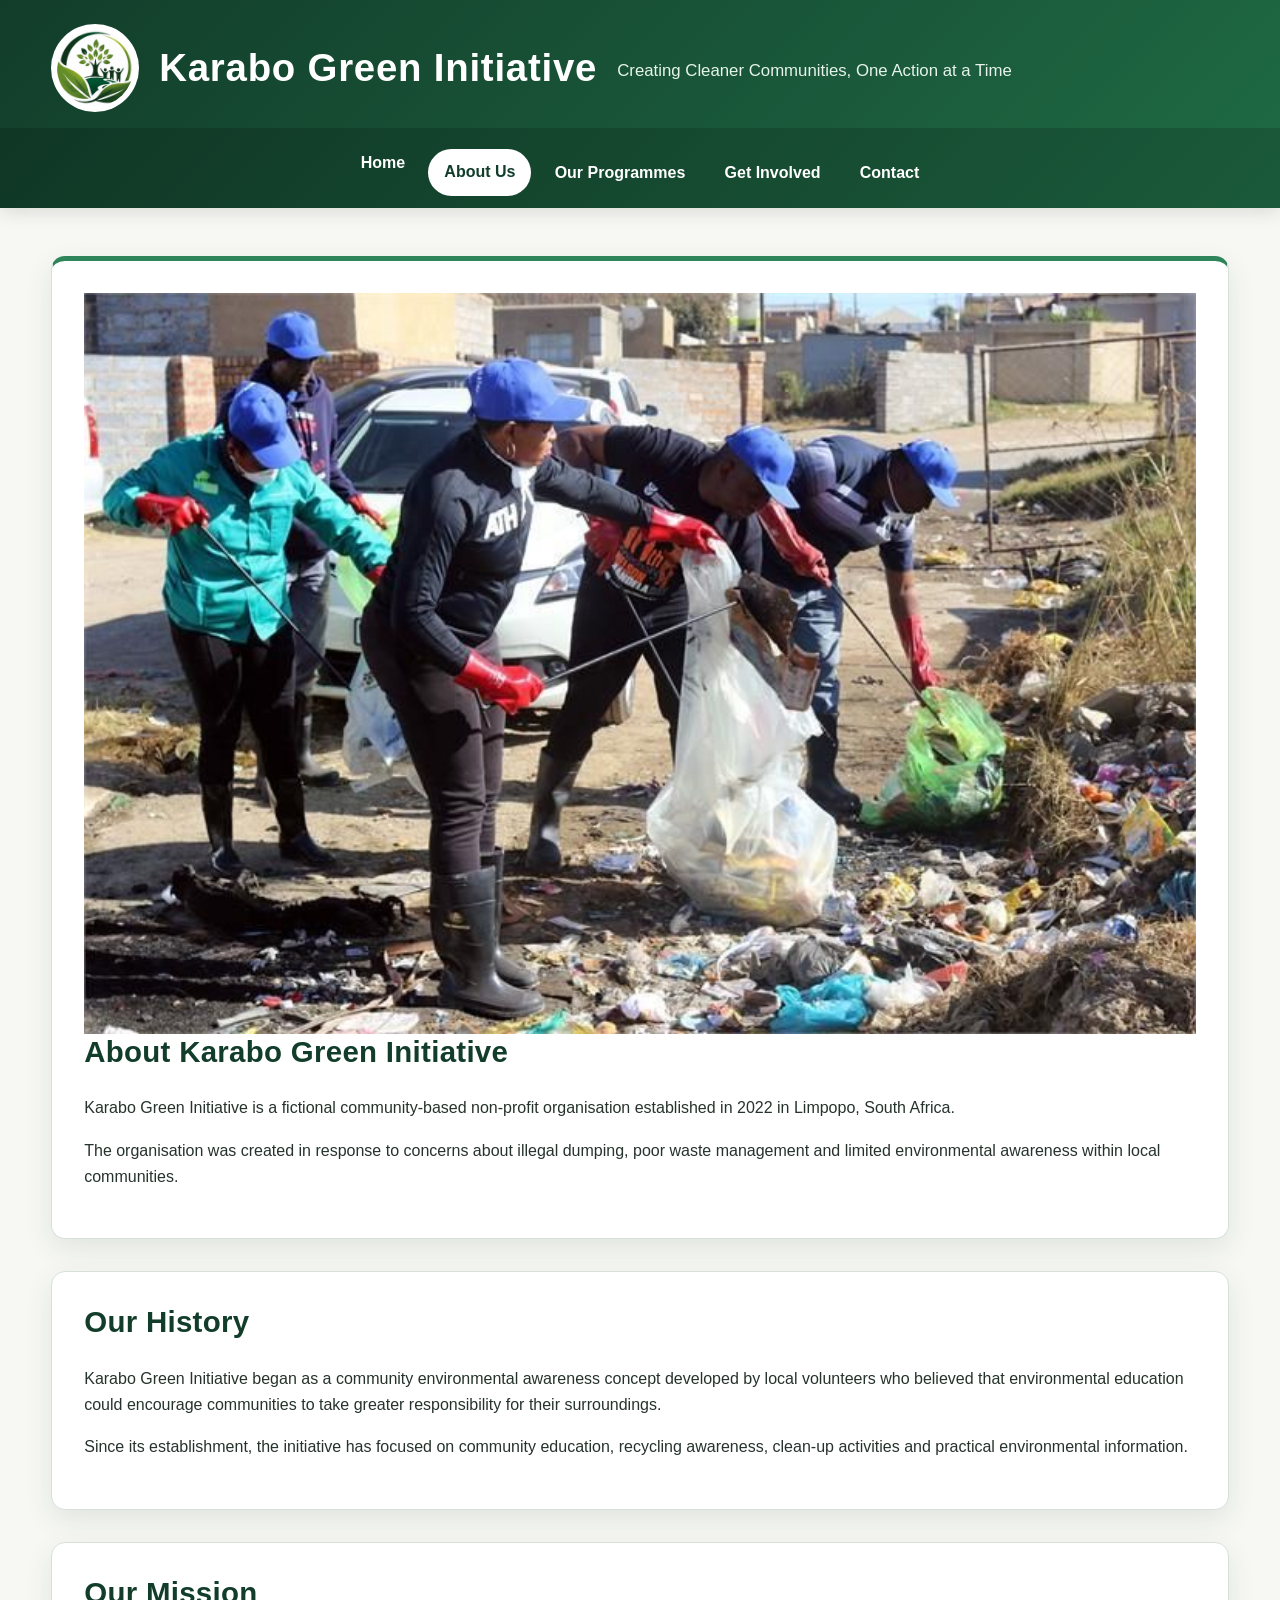
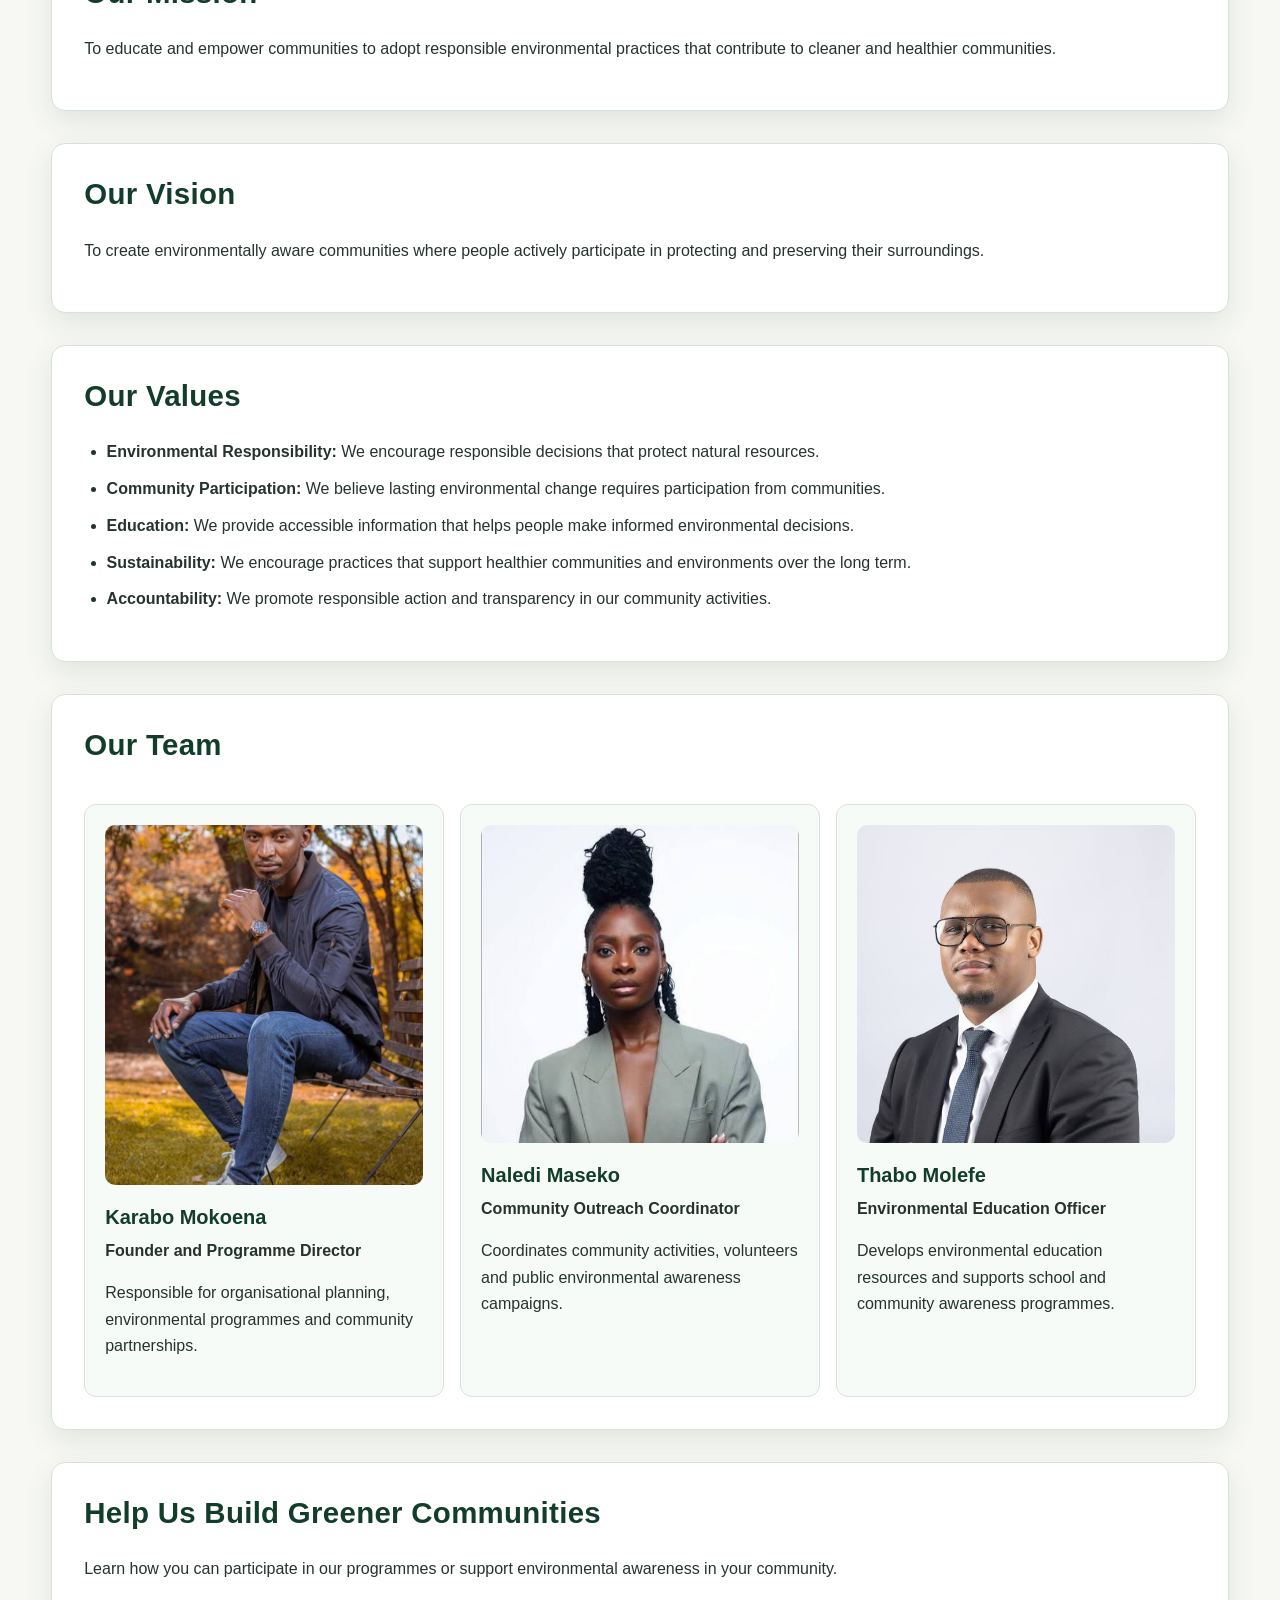
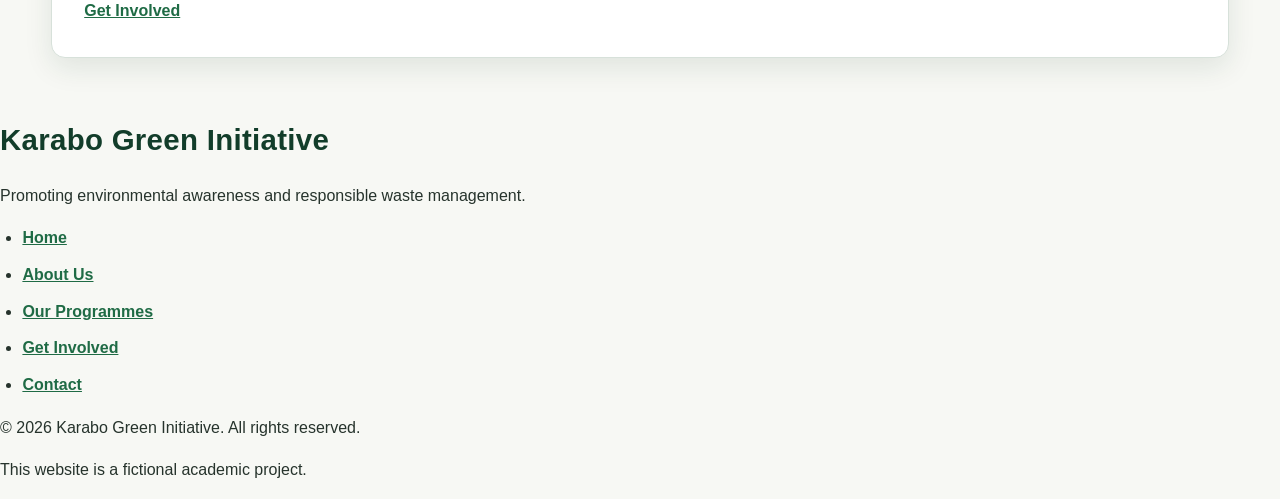
<file: ST10448477_KARABO_NKADIMENG_POE_PART_2/Karabo_Green_Initiative_Part_2/about.html>
<!DOCTYPE html>
<html lang="en-ZA">

<head>

    <meta charset="UTF-8">
    <meta name="viewport" content="width=device-width, initial-scale=1.0">

    <title>About Us | Karabo Green Initiative</title>

    <meta name="description"
        content="Learn about Karabo Green Initiative, our history, mission, vision, values and commitment to environmental awareness and community participation.">

    <meta name="keywords"
        content="about Karabo Green Initiative, environmental organisation, Limpopo environmental awareness, recycling, community development">

    <meta name="author" content="Karabo Green Initiative">

    <meta name="robots" content="index, follow">

    <link rel="stylesheet" href="style.css">
</head>

<body>

    <!-- ==================== HEADER ==================== -->
    <header class="site-header">

        <div>

            <a href="index.html" aria-label="Karabo Green Initiative Home">

                <img src="images/logo.png"
                    alt="Karabo Green Initiative logo"
                    width="120"
                    height="120" srcset="images/logo-400.png 400w, images/logo-800.png 800w, images/logo-1200.png 1200w" sizes="(max-width: 600px) 100vw, (max-width: 1000px) 90vw, 1200px">

            </a>

            <h1>Karabo Green Initiative</h1>

            <p>Creating Cleaner Communities, One Action at a Time</p>

        </div>


        <!-- ==================== NAVIGATION ==================== -->
        <nav class="site-nav" aria-label="Main navigation">

            <ul>

                <li>
                    <a href="index.html">Home</a>
                </li>

                <li>
                    <a href="about.html" aria-current="page">About Us</a>
                </li>

                <li>
                    <a href="services.html">Our Programmes</a>
                </li>

                <li>
                    <a href="enquiry.html">Get Involved</a>
                </li>

                <li>
                    <a href="contact.html">Contact</a>
                </li>

            </ul>

        </nav>

    </header>


    <!-- ==================== MAIN CONTENT ==================== -->
    <main class="site-main">

        <!-- Page introduction -->
        <section aria-labelledby="about-heading">

            <!-- Image placeholder -->
            <img src="images/about.jpg"
                alt="Community members participating in an environmental awareness activity"
                width="1200"
                height="600" srcset="images/about-400.jpg 400w, images/about-800.jpg 800w, images/about-1200.jpg 1200w" sizes="(max-width: 600px) 100vw, (max-width: 1000px) 90vw, 1200px">

            <h2 id="about-heading">About Karabo Green Initiative</h2>

            <p>
                Karabo Green Initiative is a fictional community-based
                non-profit organisation established in 2022 in Limpopo,
                South Africa.
            </p>

            <p>
                The organisation was created in response to concerns about
                illegal dumping, poor waste management and limited
                environmental awareness within local communities.
            </p>

        </section>


        <!-- ==================== OUR HISTORY ==================== -->
        <section aria-labelledby="history-heading">

            <h2 id="history-heading">Our History</h2>

            <p>
                Karabo Green Initiative began as a community environmental
                awareness concept developed by local volunteers who believed
                that environmental education could encourage communities to
                take greater responsibility for their surroundings.
            </p>

            <p>
                Since its establishment, the initiative has focused on
                community education, recycling awareness, clean-up activities
                and practical environmental information.
            </p>

        </section>


        <!-- ==================== MISSION ==================== -->
        <section aria-labelledby="mission-heading">

            <h2 id="mission-heading">Our Mission</h2>

            <p>
                To educate and empower communities to adopt responsible
                environmental practices that contribute to cleaner and
                healthier communities.
            </p>

        </section>


        <!-- ==================== VISION ==================== -->
        <section aria-labelledby="vision-heading">

            <h2 id="vision-heading">Our Vision</h2>

            <p>
                To create environmentally aware communities where people
                actively participate in protecting and preserving their
                surroundings.
            </p>

        </section>


        <!-- ==================== VALUES ==================== -->
        <section aria-labelledby="values-heading">

            <h2 id="values-heading">Our Values</h2>

            <ul>

                <li>
                    <strong>Environmental Responsibility:</strong>
                    We encourage responsible decisions that protect natural
                    resources.
                </li>

                <li>
                    <strong>Community Participation:</strong>
                    We believe lasting environmental change requires
                    participation from communities.
                </li>

                <li>
                    <strong>Education:</strong>
                    We provide accessible information that helps people make
                    informed environmental decisions.
                </li>

                <li>
                    <strong>Sustainability:</strong>
                    We encourage practices that support healthier communities
                    and environments over the long term.
                </li>

                <li>
                    <strong>Accountability:</strong>
                    We promote responsible action and transparency in our
                    community activities.
                </li>

            </ul>

        </section>


        <!-- ==================== OUR TEAM ==================== -->
        <section aria-labelledby="team-heading">

            <h2 id="team-heading">Our Team</h2>

            <article>

                <!-- Image placeholder -->
                <img src="images/karabo-mokoena.jpg"
                    alt="Karabo Mokoena, Founder and Programme Director"
                    width="300"
                    height="300" srcset="images/karabo-mokoena-400.jpg 400w, images/karabo-mokoena-800.jpg 800w, images/karabo-mokoena-1200.jpg 1200w" sizes="(max-width: 600px) 100vw, (max-width: 1000px) 90vw, 1200px">

                <h3>Karabo Mokoena</h3>

                <p>
                    <strong>Founder and Programme Director</strong>
                </p>

                <p>
                    Responsible for organisational planning, environmental
                    programmes and community partnerships.
                </p>

            </article>


            <article>

                <!-- Image placeholder -->
                <img src="images/naledi-maseko.jpg"
                    alt="Naledi Maseko, Community Outreach Coordinator"
                    width="300"
                    height="300" srcset="images/naledi-maseko-400.jpg 400w, images/naledi-maseko-800.jpg 800w, images/naledi-maseko-1200.jpg 1200w" sizes="(max-width: 600px) 100vw, (max-width: 1000px) 90vw, 1200px">

                <h3>Naledi Maseko</h3>

                <p>
                    <strong>Community Outreach Coordinator</strong>
                </p>

                <p>
                    Coordinates community activities, volunteers and public
                    environmental awareness campaigns.
                </p>

            </article>


            <article>

                <!-- Image placeholder -->
                <img src="images/thabo-molefe.jpg"
                    alt="Thabo Molefe, Environmental Education Officer"
                    width="300"
                    height="300" srcset="images/thabo-molefe-400.jpg 400w, images/thabo-molefe-800.jpg 800w, images/thabo-molefe-1200.jpg 1200w" sizes="(max-width: 600px) 100vw, (max-width: 1000px) 90vw, 1200px">

                <h3>Thabo Molefe</h3>

                <p>
                    <strong>Environmental Education Officer</strong>
                </p>

                <p>
                    Develops environmental education resources and supports
                    school and community awareness programmes.
                </p>

            </article>

        </section>


        <!-- ==================== CALL TO ACTION ==================== -->
        <section aria-labelledby="about-cta-heading">

            <h2 id="about-cta-heading">Help Us Build Greener Communities</h2>

            <p>
                Learn how you can participate in our programmes or support
                environmental awareness in your community.
            </p>

            <a href="enquiry.html">Get Involved</a>

        </section>

    </main>


    <!-- ==================== FOOTER ==================== -->
    <footer>

        <h2>Karabo Green Initiative</h2>

        <p>
            Promoting environmental awareness and responsible waste
            management.
        </p>

        <nav aria-label="Footer navigation">

            <ul>

                <li><a href="index.html">Home</a></li>

                <li><a href="about.html">About Us</a></li>

                <li><a href="services.html">Our Programmes</a></li>

                <li><a href="enquiry.html">Get Involved</a></li>

                <li><a href="contact.html">Contact</a></li>

            </ul>

        </nav>

        <p>
            &copy; 2026 Karabo Green Initiative. All rights reserved.
        </p>

        <p>
            This website is a fictional academic project.
        </p>

    </footer>

</body>

</html>
</file>
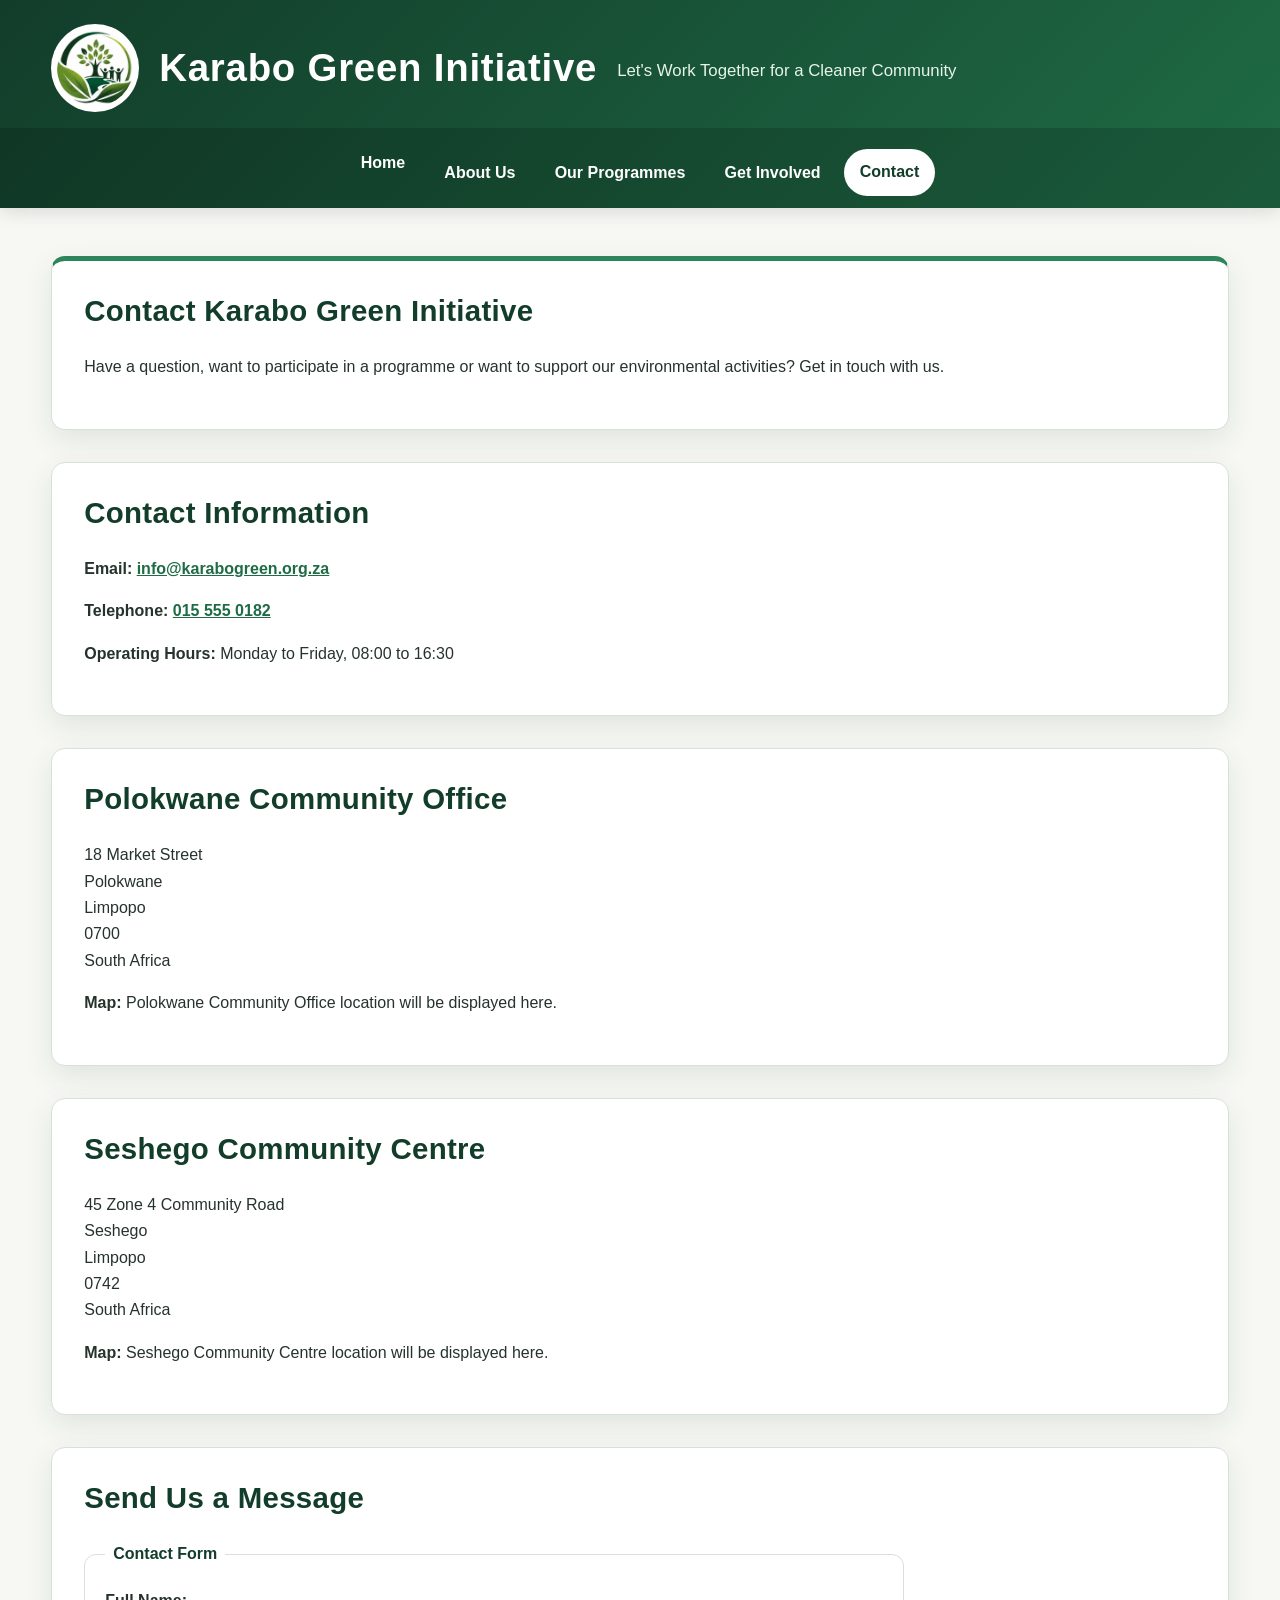
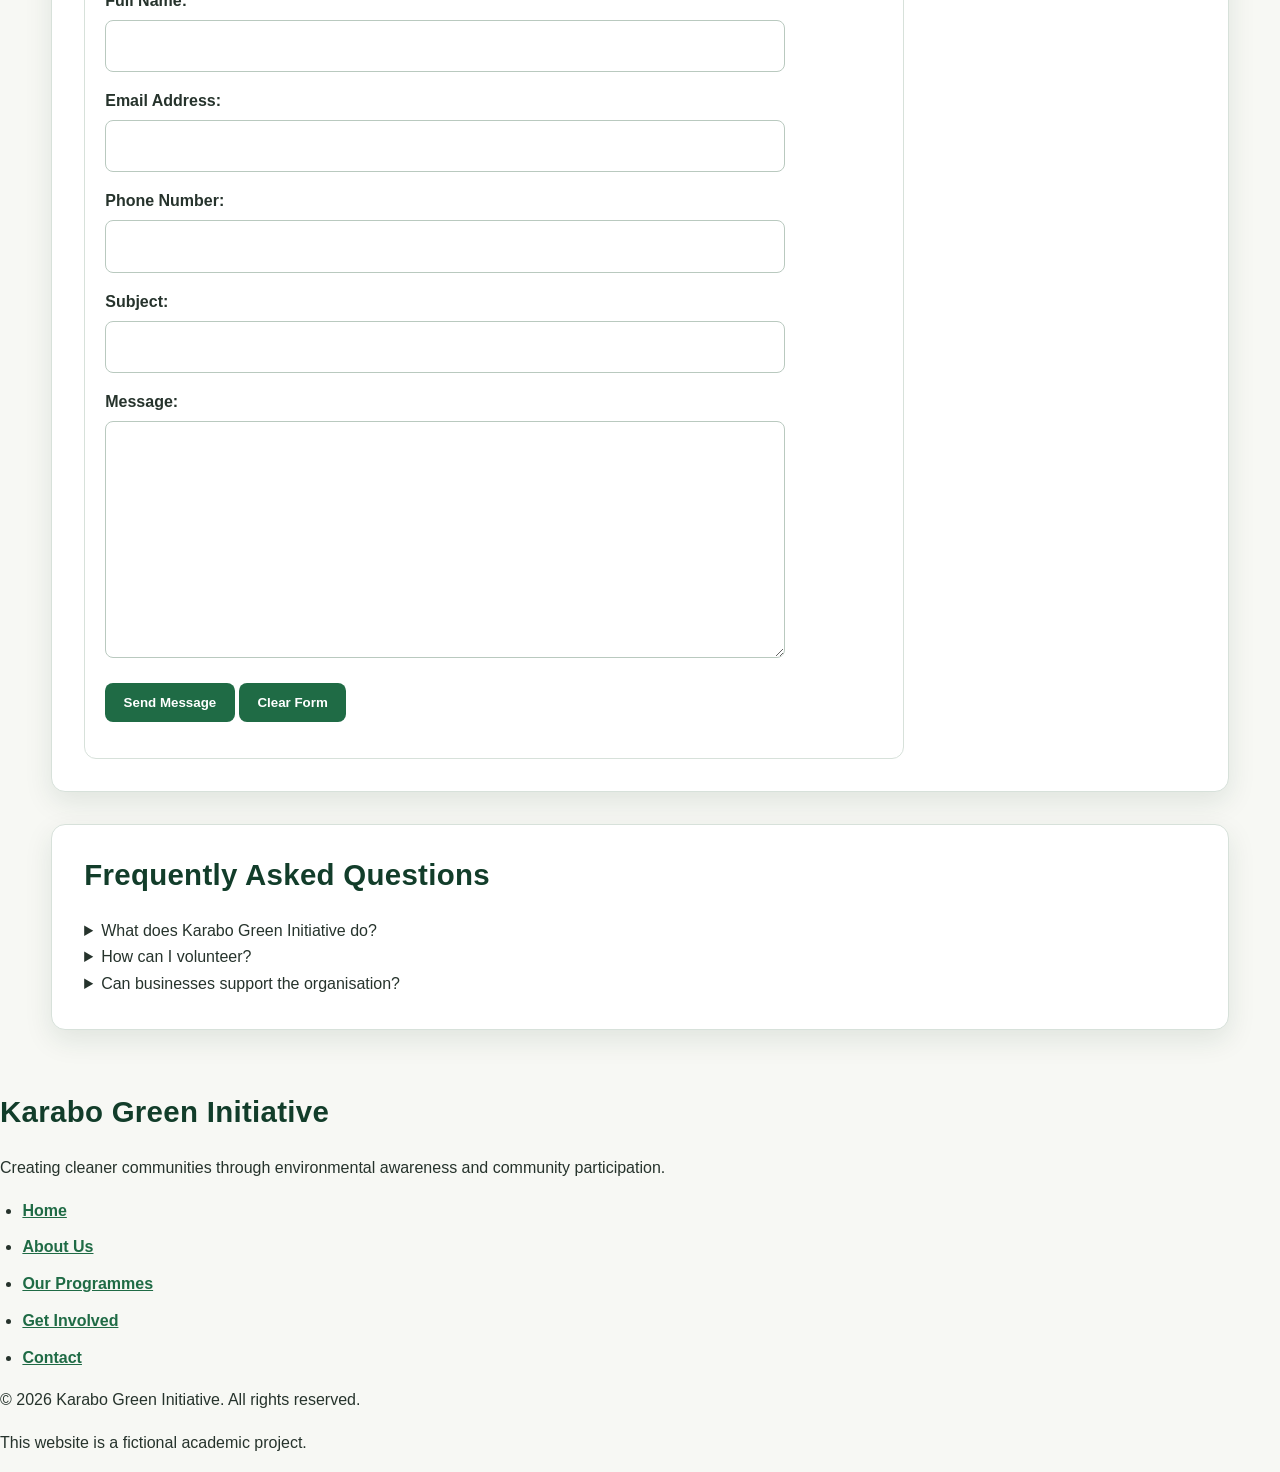
<file: ST10448477_KARABO_NKADIMENG_POE_PART_2/Karabo_Green_Initiative_Part_2/contact.html>
<!DOCTYPE html>
<html lang="en-ZA">

<head>

    <meta charset="UTF-8">
    <meta name="viewport" content="width=device-width, initial-scale=1.0">

    <title>Contact Karabo Green Initiative | Limpopo</title>

    <meta name="description"
        content="Contact Karabo Green Initiative for environmental information, programme enquiries, volunteering and sponsorship opportunities in Limpopo, South Africa.">

    <meta name="keywords"
        content="contact Karabo Green Initiative, environmental organisation Limpopo, Polokwane environmental organisation, Seshego environmental organisation">

    <meta name="author" content="Karabo Green Initiative">

    <meta name="robots" content="index, follow">

    <link rel="stylesheet" href="style.css">
</head>

<body>

    <!-- ==================== HEADER ==================== -->
    <header class="site-header">

        <div>

            <a href="index.html" aria-label="Karabo Green Initiative Home">

                <img src="images/logo.png"
                    alt="Karabo Green Initiative logo"
                    width="120"
                    height="120" srcset="images/logo-400.png 400w, images/logo-800.png 800w, images/logo-1200.png 1200w" sizes="(max-width: 600px) 100vw, (max-width: 1000px) 90vw, 1200px">

            </a>

            <h1>Karabo Green Initiative</h1>

            <p>Let's Work Together for a Cleaner Community</p>

        </div>


        <!-- ==================== NAVIGATION ==================== -->
        <nav class="site-nav" aria-label="Main navigation">

            <ul>

                <li>
                    <a href="index.html">Home</a>
                </li>

                <li>
                    <a href="about.html">About Us</a>
                </li>

                <li>
                    <a href="services.html">Our Programmes</a>
                </li>

                <li>
                    <a href="enquiry.html">Get Involved</a>
                </li>

                <li>
                    <a href="contact.html" aria-current="page">
                        Contact
                    </a>
                </li>

            </ul>

        </nav>

    </header>


    <!-- ==================== MAIN CONTENT ==================== -->
    <main class="site-main">

        <section aria-labelledby="contact-heading">

            <h2 id="contact-heading">
                Contact Karabo Green Initiative
            </h2>

            <p>
                Have a question, want to participate in a programme or want
                to support our environmental activities? Get in touch with us.
            </p>

        </section>


        <!-- ==================== CONTACT DETAILS ==================== -->
        <section aria-labelledby="details-heading">

            <h2 id="details-heading">
                Contact Information
            </h2>

            <address>

                <p>
                    <strong>Email:</strong>
                    <a href="mailto:info@karabogreen.org.za">
                        info@karabogreen.org.za
                    </a>
                </p>

                <p>
                    <strong>Telephone:</strong>
                    <a href="tel:+27155550182">
                        015 555 0182
                    </a>
                </p>

                <p>
                    <strong>Operating Hours:</strong>
                    Monday to Friday, 08:00 to 16:30
                </p>

            </address>

        </section>


        <!-- ==================== LOCATION 1 ==================== -->
        <section aria-labelledby="polokwane-heading">

            <h2 id="polokwane-heading">
                Polokwane Community Office
            </h2>

            <address>

                <p>
                    18 Market Street<br>
                    Polokwane<br>
                    Limpopo<br>
                    0700<br>
                    South Africa
                </p>

            </address>

            <!-- Map placeholder -->
            <p>
                <strong>Map:</strong>
                Polokwane Community Office location will be displayed here.
            </p>

        </section>


        <!-- ==================== LOCATION 2 ==================== -->
        <section aria-labelledby="seshego-heading">

            <h2 id="seshego-heading">
                Seshego Community Centre
            </h2>

            <address>

                <p>
                    45 Zone 4 Community Road<br>
                    Seshego<br>
                    Limpopo<br>
                    0742<br>
                    South Africa
                </p>

            </address>

            <!-- Map placeholder -->
            <p>
                <strong>Map:</strong>
                Seshego Community Centre location will be displayed here.
            </p>

        </section>


        <!-- ==================== CONTACT FORM ==================== -->
        <section aria-labelledby="form-heading">

            <h2 id="form-heading">
                Send Us a Message
            </h2>

            <form action="#" method="post">

                <fieldset>

                    <legend>Contact Form</legend>


                    <p>

                        <label for="name">
                            Full Name:
                        </label>

                        <br>

                        <input
                            type="text"
                            id="name"
                            name="name"
                            required
                            autocomplete="name">

                    </p>


                    <p>

                        <label for="email">
                            Email Address:
                        </label>

                        <br>

                        <input
                            type="email"
                            id="email"
                            name="email"
                            required
                            autocomplete="email">

                    </p>


                    <p>

                        <label for="phone">
                            Phone Number:
                        </label>

                        <br>

                        <input
                            type="tel"
                            id="phone"
                            name="phone"
                            autocomplete="tel">

                    </p>


                    <p>

                        <label for="subject">
                            Subject:
                        </label>

                        <br>

                        <input
                            type="text"
                            id="subject"
                            name="subject"
                            required>

                    </p>


                    <p>

                        <label for="message">
                            Message:
                        </label>

                        <br>

                        <textarea
                            id="message"
                            name="message"
                            rows="8"
                            cols="50"
                            required></textarea>

                    </p>


                    <p>

                        <button type="submit">
                            Send Message
                        </button>

                        <button type="reset">
                            Clear Form
                        </button>

                    </p>

                </fieldset>

            </form>

        </section>


        <!-- ==================== FAQ ==================== -->
        <section aria-labelledby="faq-heading">

            <h2 id="faq-heading">
                Frequently Asked Questions
            </h2>


            <details>

                <summary>
                    What does Karabo Green Initiative do?
                </summary>

                <p>
                    We promote environmental awareness through education,
                    recycling awareness, community programmes and
                    environmental activities.
                </p>

            </details>


            <details>

                <summary>
                    How can I volunteer?
                </summary>

                <p>
                    You can submit a volunteer enquiry through our
                    <a href="enquiry.html">Get Involved page</a>.
                </p>

            </details>


            <details>

                <summary>
                    Can businesses support the organisation?
                </summary>

                <p>
                    Yes. Businesses and organisations can enquire about
                    sponsorship, resources and community partnerships.
                </p>

            </details>

        </section>

    </main>


    <!-- ==================== FOOTER ==================== -->
    <footer>

        <h2>Karabo Green Initiative</h2>

        <p>
            Creating cleaner communities through environmental awareness
            and community participation.
        </p>

        <nav aria-label="Footer navigation">

            <ul>

                <li><a href="index.html">Home</a></li>

                <li><a href="about.html">About Us</a></li>

                <li><a href="services.html">Our Programmes</a></li>

                <li><a href="enquiry.html">Get Involved</a></li>

                <li><a href="contact.html">Contact</a></li>

            </ul>

        </nav>

        <p>
            &copy; 2026 Karabo Green Initiative. All rights reserved.
        </p>

        <p>
            This website is a fictional academic project.
        </p>

    </footer>

</body>

</html>
</file>
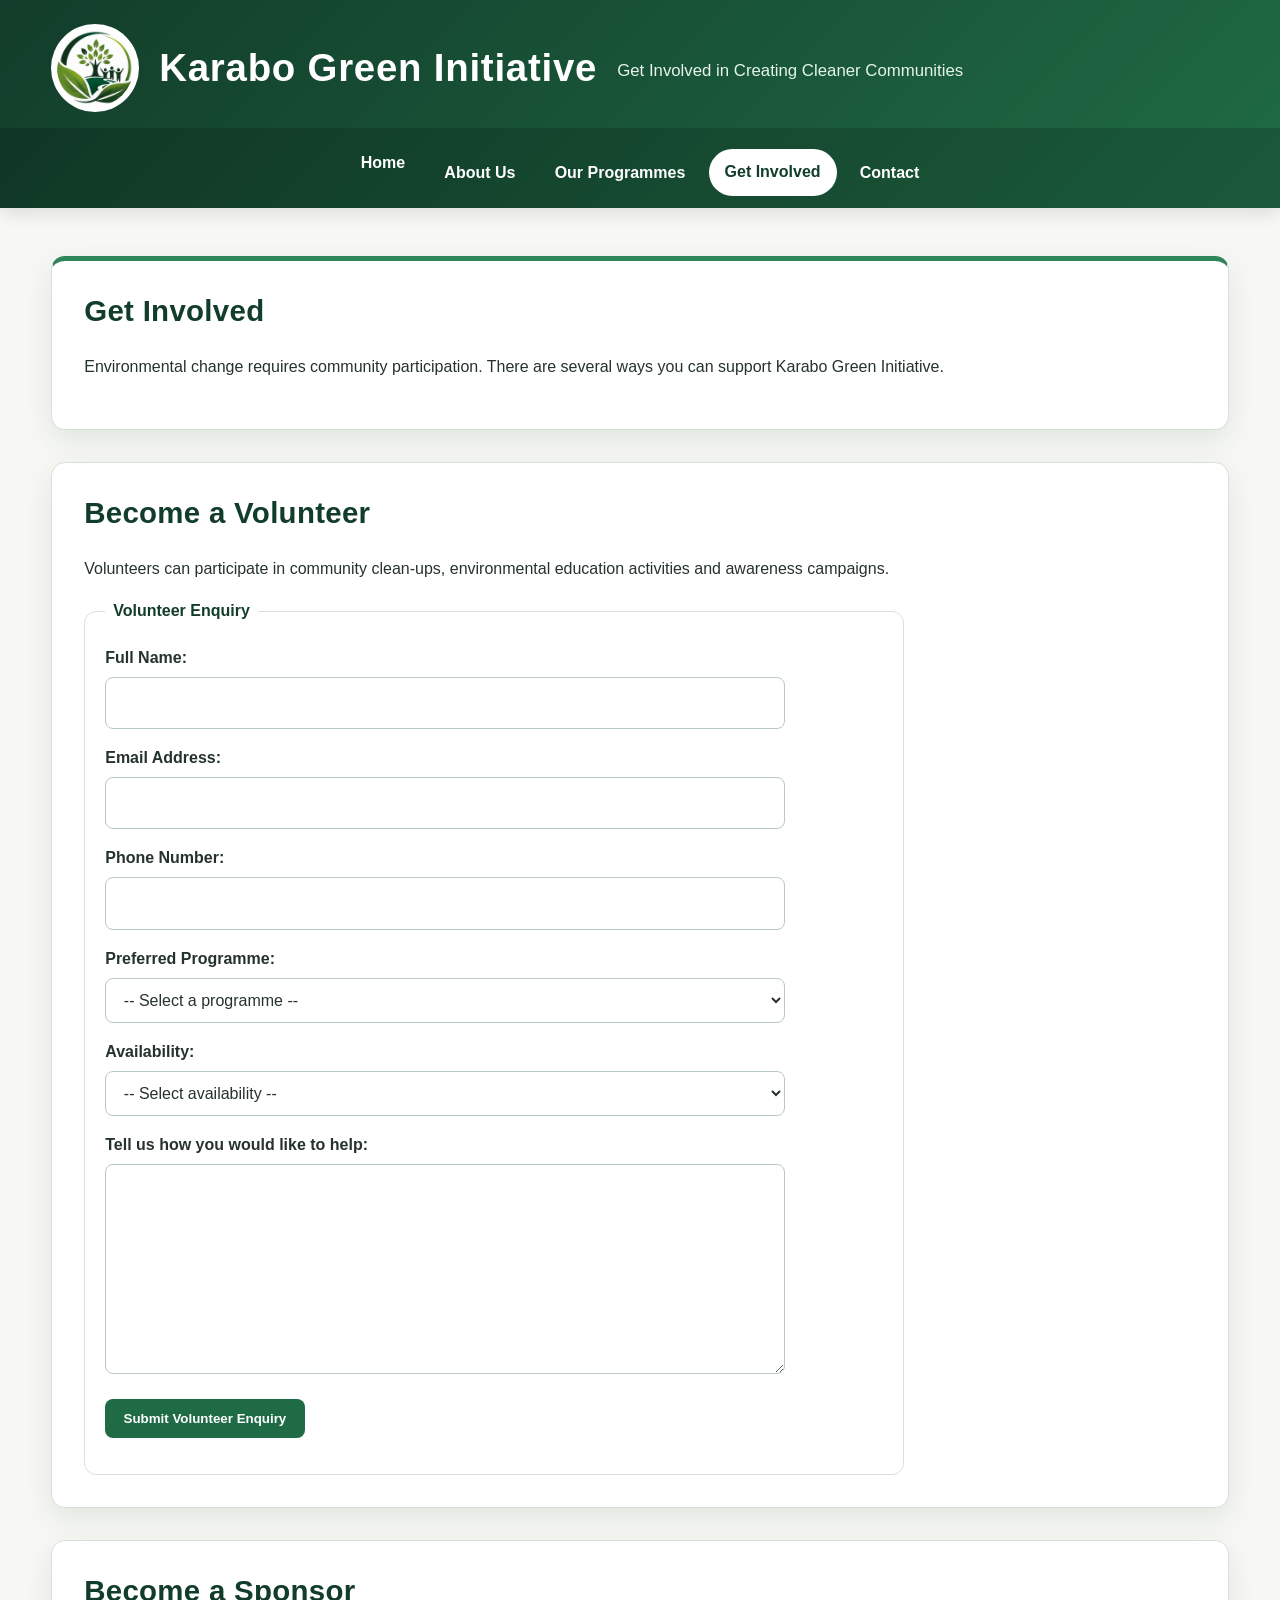
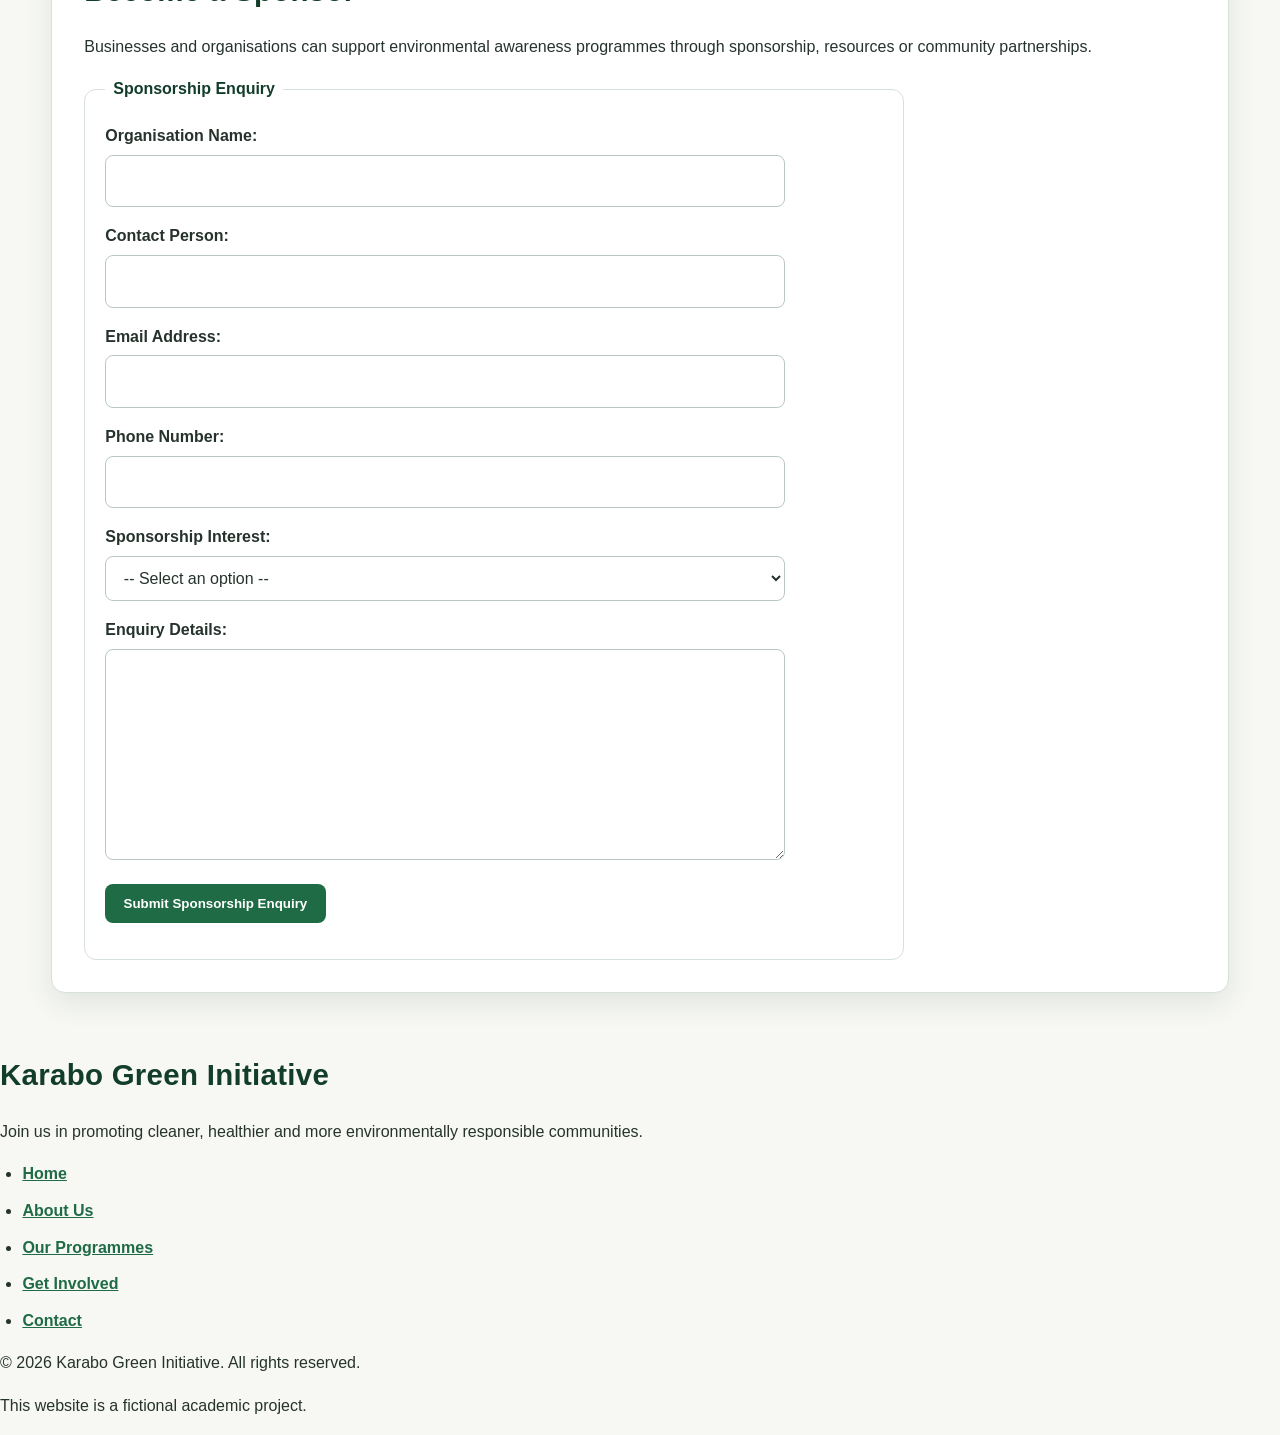
<file: ST10448477_KARABO_NKADIMENG_POE_PART_2/Karabo_Green_Initiative_Part_2/enquiry.html>
<!DOCTYPE html>
<html lang="en-ZA">

<head>

    <meta charset="UTF-8">
    <meta name="viewport" content="width=device-width, initial-scale=1.0">

    <title>Get Involved | Volunteer or Sponsor | Karabo Green Initiative</title>

    <meta name="description"
        content="Get involved with Karabo Green Initiative by volunteering, supporting environmental programmes or making a sponsorship enquiry.">

    <meta name="keywords"
        content="volunteer environmental organisation, environmental sponsorship, volunteer Limpopo, Karabo Green Initiative">

    <meta name="author" content="Karabo Green Initiative">

    <meta name="robots" content="index, follow">

    <link rel="stylesheet" href="style.css">
</head>

<body>

    <!-- ==================== HEADER ==================== -->
    <header class="site-header">

        <div>

            <a href="index.html" aria-label="Karabo Green Initiative Home">

                <img src="images/logo.png"
                    alt="Karabo Green Initiative logo"
                    width="120"
                    height="120" srcset="images/logo-400.png 400w, images/logo-800.png 800w, images/logo-1200.png 1200w" sizes="(max-width: 600px) 100vw, (max-width: 1000px) 90vw, 1200px">

            </a>

            <h1>Karabo Green Initiative</h1>

            <p>Get Involved in Creating Cleaner Communities</p>

        </div>


        <!-- ==================== NAVIGATION ==================== -->
        <nav class="site-nav" aria-label="Main navigation">

            <ul>

                <li>
                    <a href="index.html">Home</a>
                </li>

                <li>
                    <a href="about.html">About Us</a>
                </li>

                <li>
                    <a href="services.html">Our Programmes</a>
                </li>

                <li>
                    <a href="enquiry.html" aria-current="page">
                        Get Involved
                    </a>
                </li>

                <li>
                    <a href="contact.html">Contact</a>
                </li>

            </ul>

        </nav>

    </header>


    <!-- ==================== MAIN CONTENT ==================== -->
    <main class="site-main">

        <section aria-labelledby="involvement-heading">

            <h2 id="involvement-heading">
                Get Involved
            </h2>

            <p>
                Environmental change requires community participation.
                There are several ways you can support Karabo Green Initiative.
            </p>

        </section>


        <!-- ==================== VOLUNTEER SECTION ==================== -->
        <section aria-labelledby="volunteer-heading">

            <h2 id="volunteer-heading">
                Become a Volunteer
            </h2>

            <p>
                Volunteers can participate in community clean-ups,
                environmental education activities and awareness campaigns.
            </p>


            <form action="#" method="post">

                <fieldset>

                    <legend>Volunteer Enquiry</legend>

                    <p>
                        <label for="volunteer-name">
                            Full Name:
                        </label>

                        <br>

                        <input
                            type="text"
                            id="volunteer-name"
                            name="volunteer_name"
                            required
                            autocomplete="name">
                    </p>


                    <p>
                        <label for="volunteer-email">
                            Email Address:
                        </label>

                        <br>

                        <input
                            type="email"
                            id="volunteer-email"
                            name="volunteer_email"
                            required
                            autocomplete="email">
                    </p>


                    <p>
                        <label for="volunteer-phone">
                            Phone Number:
                        </label>

                        <br>

                        <input
                            type="tel"
                            id="volunteer-phone"
                            name="volunteer_phone"
                            autocomplete="tel">
                    </p>


                    <p>
                        <label for="programme">
                            Preferred Programme:
                        </label>

                        <br>

                        <select id="programme" name="programme" required>

                            <option value="">
                                -- Select a programme --
                            </option>

                            <option value="clean-up">
                                Community Clean-Up Programme
                            </option>

                            <option value="recycling">
                                Recycling Awareness Programme
                            </option>

                            <option value="school">
                                School Environmental Programme
                            </option>

                            <option value="household">
                                Green Household Programme
                            </option>

                            <option value="workshops">
                                Environmental Workshops
                            </option>

                        </select>

                    </p>


                    <p>
                        <label for="availability">
                            Availability:
                        </label>

                        <br>

                        <select id="availability" name="availability">

                            <option value="">
                                -- Select availability --
                            </option>

                            <option value="weekdays">
                                Weekdays
                            </option>

                            <option value="weekends">
                                Weekends
                            </option>

                            <option value="both">
                                Weekdays and Weekends
                            </option>

                        </select>

                    </p>


                    <p>
                        <label for="volunteer-message">
                            Tell us how you would like to help:
                        </label>

                        <br>

                        <textarea
                            id="volunteer-message"
                            name="volunteer_message"
                            rows="7"
                            cols="50"
                            required></textarea>
                    </p>


                    <p>
                        <button type="submit">
                            Submit Volunteer Enquiry
                        </button>
                    </p>

                </fieldset>

            </form>

        </section>


        <!-- ==================== SPONSORSHIP SECTION ==================== -->
        <section aria-labelledby="sponsor-heading">

            <h2 id="sponsor-heading">
                Become a Sponsor
            </h2>

            <p>
                Businesses and organisations can support environmental
                awareness programmes through sponsorship, resources or
                community partnerships.
            </p>


            <form action="#" method="post">

                <fieldset>

                    <legend>Sponsorship Enquiry</legend>

                    <p>

                        <label for="organisation">
                            Organisation Name:
                        </label>

                        <br>

                        <input
                            type="text"
                            id="organisation"
                            name="organisation"
                            required
                            autocomplete="organization">

                    </p>


                    <p>

                        <label for="contact-person">
                            Contact Person:
                        </label>

                        <br>

                        <input
                            type="text"
                            id="contact-person"
                            name="contact_person"
                            required
                            autocomplete="name">

                    </p>


                    <p>

                        <label for="sponsor-email">
                            Email Address:
                        </label>

                        <br>

                        <input
                            type="email"
                            id="sponsor-email"
                            name="sponsor_email"
                            required
                            autocomplete="email">

                    </p>


                    <p>

                        <label for="sponsor-phone">
                            Phone Number:
                        </label>

                        <br>

                        <input
                            type="tel"
                            id="sponsor-phone"
                            name="sponsor_phone"
                            autocomplete="tel">

                    </p>


                    <p>

                        <label for="sponsorship-interest">
                            Sponsorship Interest:
                        </label>

                        <br>

                        <select
                            id="sponsorship-interest"
                            name="sponsorship_interest"
                            required>

                            <option value="">
                                -- Select an option --
                            </option>

                            <option value="financial">
                                Financial Sponsorship
                            </option>

                            <option value="equipment">
                                Equipment or Resources
                            </option>

                            <option value="event">
                                Event Sponsorship
                            </option>

                            <option value="partnership">
                                Community Partnership
                            </option>

                            <option value="other">
                                Other
                            </option>

                        </select>

                    </p>


                    <p>

                        <label for="sponsor-message">
                            Enquiry Details:
                        </label>

                        <br>

                        <textarea
                            id="sponsor-message"
                            name="sponsor_message"
                            rows="7"
                            cols="50"
                            required></textarea>

                    </p>


                    <p>

                        <button type="submit">
                            Submit Sponsorship Enquiry
                        </button>

                    </p>

                </fieldset>

            </form>

        </section>

    </main>


    <!-- ==================== FOOTER ==================== -->
    <footer>

        <h2>Karabo Green Initiative</h2>

        <p>
            Join us in promoting cleaner, healthier and more environmentally
            responsible communities.
        </p>

        <nav aria-label="Footer navigation">

            <ul>

                <li><a href="index.html">Home</a></li>

                <li><a href="about.html">About Us</a></li>

                <li><a href="services.html">Our Programmes</a></li>

                <li><a href="enquiry.html">Get Involved</a></li>

                <li><a href="contact.html">Contact</a></li>

            </ul>

        </nav>

        <p>
            &copy; 2026 Karabo Green Initiative. All rights reserved.
        </p>

        <p>
            This website is a fictional academic project.
        </p>

    </footer>

</body>

</html>
</file>
<file: ST10448477_KARABO_NKADIMENG_POE_PART_2/Karabo_Green_Initiative_Part_2/style.css>
/* =========================================================
   Karabo Green Initiative - Part 2 External Stylesheet
   Desktop-first responsive design
   ========================================================= */

:root {
    --green-900: #123d2a;
    --green-700: #1f6b45;
    --green-600: #2f855a;
    --green-100: #e8f5ed;
    --cream: #f7f8f4;
    --white: #ffffff;
    --text: #26332c;
    --muted: #5f6d65;
    --border: #d7e1da;
    --shadow: 0 10px 28px rgba(18, 61, 42, 0.10);
    --radius: 14px;
    --max-width: 1180px;
}

*,
*::before,
*::after {
    box-sizing: border-box;
}

html {
    scroll-behavior: smooth;
    font-size: 100%;
}

body {
    margin: 0;
    padding: 0;
    background: var(--cream);
    color: var(--text);
    font-family: Arial, Helvetica, sans-serif;
    font-size: 1rem;
    line-height: 1.65;
}

img {
    display: block;
    max-width: 100%;
    height: auto;
}

a {
    color: var(--green-700);
    font-weight: 700;
}

a:hover {
    color: var(--green-900);
}

a:focus-visible,
button:focus-visible,
input:focus-visible,
select:focus-visible,
textarea:focus-visible {
    outline: 3px solid #9bd4b3;
    outline-offset: 3px;
}

.site-header {
    background: linear-gradient(135deg, var(--green-900), var(--green-700));
    color: var(--white);
    box-shadow: 0 4px 18px rgba(0,0,0,.12);
}

.site-header > div {
    width: min(92%, var(--max-width));
    margin: 0 auto;
    padding: 1.5rem 0 1rem;
    display: flex;
    align-items: center;
    gap: 1.25rem;
}

.site-header img {
    width: 88px;
    height: 88px;
    object-fit: contain;
    border-radius: 50%;
    background: var(--white);
    padding: .35rem;
}

.site-header h1 {
    margin: 0;
    font-size: clamp(1.8rem, 3vw, 2.7rem);
    line-height: 1.1;
    letter-spacing: .02em;
}

.site-header p {
    margin: .35rem 0 0;
    color: #e6f4eb;
    font-size: 1.05rem;
}

.site-nav {
    background: rgba(0,0,0,.16);
}

.site-nav ul {
    width: min(92%, var(--max-width));
    margin: 0 auto;
    padding: .7rem 0;
    list-style: none;
    display: flex;
    flex-wrap: wrap;
    justify-content: center;
    gap: .45rem;
}

.site-nav a {
    display: block;
    padding: .65rem 1rem;
    color: var(--white);
    text-decoration: none;
    border-radius: 999px;
    transition: background-color .2s ease, transform .2s ease;
}

.site-nav a:hover,
.site-nav a:focus-visible,
.site-nav a[aria-current="page"] {
    background: var(--white);
    color: var(--green-900);
    transform: translateY(-1px);
}

.site-main {
    width: min(92%, var(--max-width));
    margin: 2.5rem auto 4rem;
}

.site-main > section {
    margin-bottom: 2rem;
    padding: clamp(1.25rem, 2.5vw, 2.25rem);
    background: var(--white);
    border: 1px solid var(--border);
    border-radius: var(--radius);
    box-shadow: var(--shadow);
}

.site-main > section:first-child {
    border-top: 5px solid var(--green-600);
}

h2,
h3 {
    color: var(--green-900);
    line-height: 1.25;
}

h2 {
    margin-top: 0;
    font-size: clamp(1.55rem, 2.3vw, 2.1rem);
    letter-spacing: .01em;
}

h3 {
    margin-bottom: .5rem;
    font-size: 1.25rem;
}

p {
    margin-top: 0;
}

article {
    padding: 1.25rem;
    background: #f7fbf8;
    border: 1px solid var(--border);
    border-radius: 12px;
}

article + article {
    margin-top: 1rem;
}

article img {
    width: 100%;
    max-height: 360px;
    object-fit: cover;
    border-radius: 10px;
    margin-bottom: 1rem;
}

ul {
    padding-left: 1.4rem;
}

li + li {
    margin-top: .65rem;
}

address {
    font-style: normal;
}

form {
    max-width: 820px;
}

fieldset {
    margin: 0;
    padding: 1.25rem;
    border: 1px solid var(--border);
    border-radius: 12px;
}

legend {
    padding: 0 .5rem;
    color: var(--green-900);
    font-weight: 700;
}

label {
    display: inline-block;
    margin-bottom: .35rem;
    font-weight: 700;
}

input,
select,
textarea {
    width: 100%;
    max-width: 680px;
    padding: .75rem .85rem;
    border: 1px solid #b9c9bf;
    border-radius: 8px;
    background: var(--white);
    color: var(--text);
    font: inherit;
}

textarea {
    min-height: 140px;
    resize: vertical;
}

button,
input[type="submit"],
input[type="reset"] {
    width: auto;
    padding: .75rem 1.15rem;
    border: 0;
    border-radius: 8px;
    background: var(--green-700);
    color: var(--white);
    font-weight: 700;
    cursor: pointer;
    transition: background-color .2s ease, transform .2s ease;
}

button:hover,
input[type="submit"]:hover,
input[type="reset"]:hover {
    background: var(--green-900);
    transform: translateY(-1px);
}

table {
    width: 100%;
    border-collapse: collapse;
}

th,
td {
    padding: .8rem;
    border: 1px solid var(--border);
    text-align: left;
}

th {
    background: var(--green-100);
    color: var(--green-900);
}

@media (min-width: 800px) {
    .site-main > section:has(article) {
        display: grid;
        grid-template-columns: repeat(2, minmax(0, 1fr));
        gap: 1rem;
    }

    .site-main > section:has(article) > h2,
    .site-main > section:has(article) > p {
        grid-column: 1 / -1;
    }

    .site-main > section:has(article) > article + article {
        margin-top: 0;
    }
}

@media (min-width: 1100px) {
    .site-main {
        margin-top: 3rem;
    }

    .site-main > section:has(article) {
        grid-template-columns: repeat(3, minmax(0, 1fr));
    }

    .site-main > section:has(article) > article:first-of-type:last-of-type,
    .site-main > section:has(article) > article:nth-of-type(1):nth-last-of-type(2) {
        grid-column: span 1;
    }
}

@media (max-width: 799px) {
    .site-header > div {
        align-items: flex-start;
    }

    .site-nav ul {
        justify-content: flex-start;
    }

    .site-nav a {
        padding: .55rem .75rem;
    }
}

@media (max-width: 600px) {
    html {
        font-size: 93.75%;
    }

    .site-header > div {
        width: 94%;
        flex-direction: column;
        text-align: center;
        align-items: center;
    }

    .site-header img {
        width: 72px;
        height: 72px;
    }

    .site-nav ul {
        width: 94%;
        display: grid;
        grid-template-columns: 1fr 1fr;
    }

    .site-nav li:last-child {
        grid-column: 1 / -1;
    }

    .site-nav a {
        text-align: center;
    }

    .site-main {
        width: 94%;
        margin-top: 1.25rem;
    }

    .site-main > section {
        padding: 1rem;
        border-radius: 10px;
    }

    fieldset {
        padding: 1rem;
    }

    input,
    select,
    textarea,
    button,
    input[type="submit"],
    input[type="reset"] {
        width: 100%;
        max-width: none;
    }
}

@media (prefers-reduced-motion: reduce) {
    html {
        scroll-behavior: auto;
    }

    *,
    *::before,
    *::after {
        transition: none !important;
    }
}

.site-footer {
    padding: 1.5rem 1rem;
    text-align: center;
    background: var(--green-900);
    color: var(--white);
}
.site-footer p { margin: 0; }
</file>
